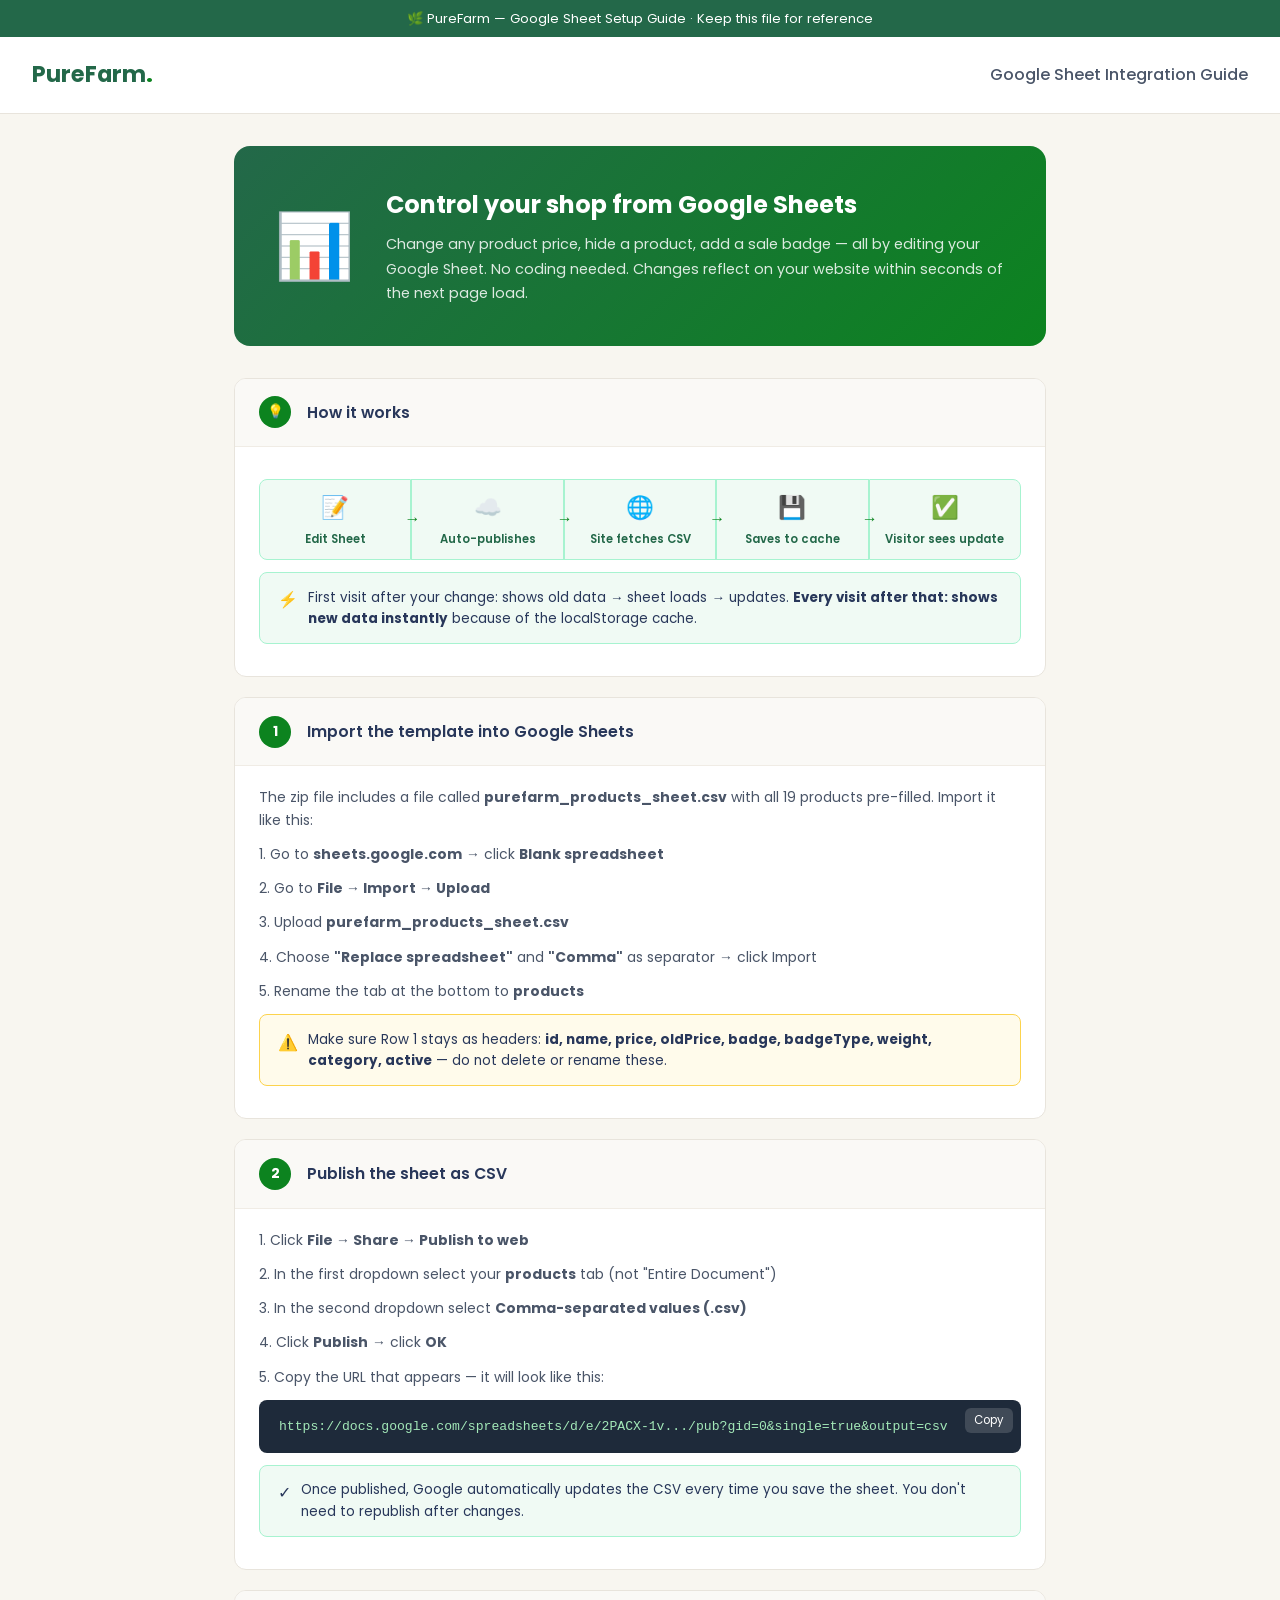
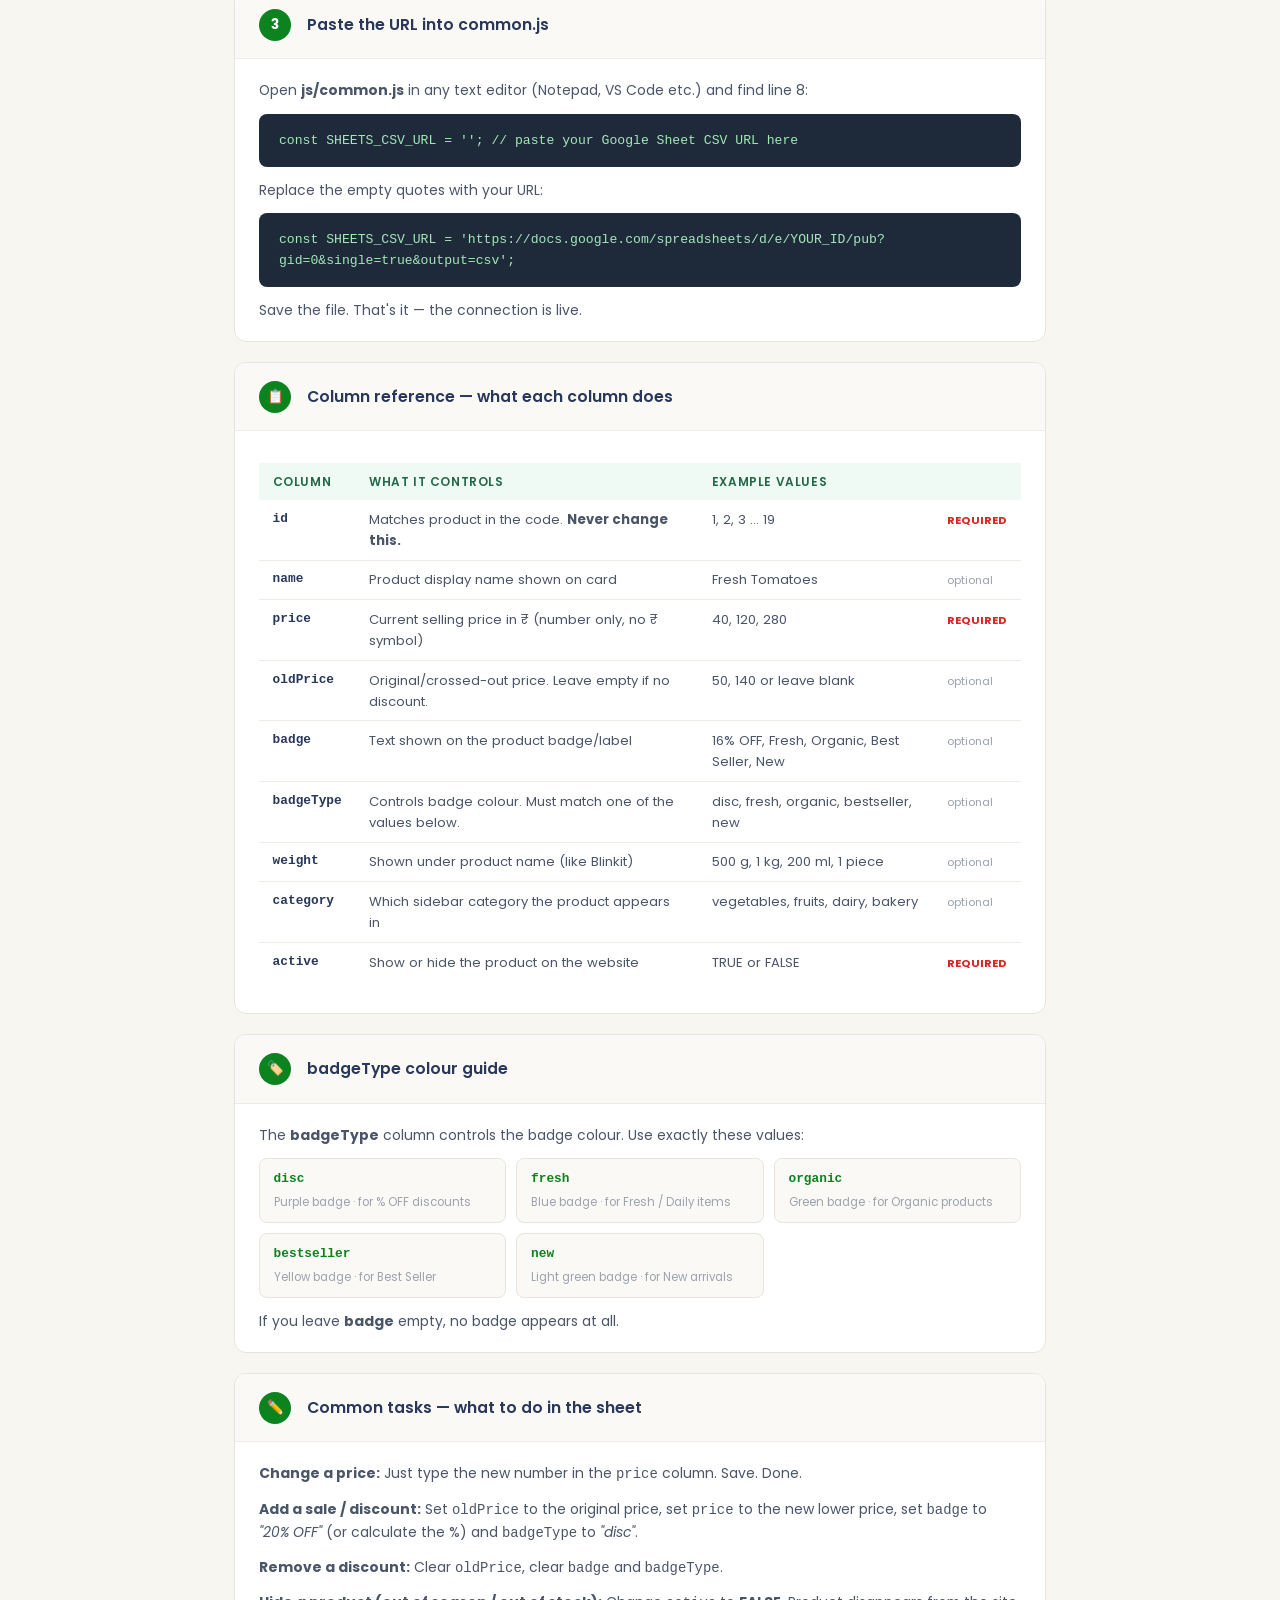
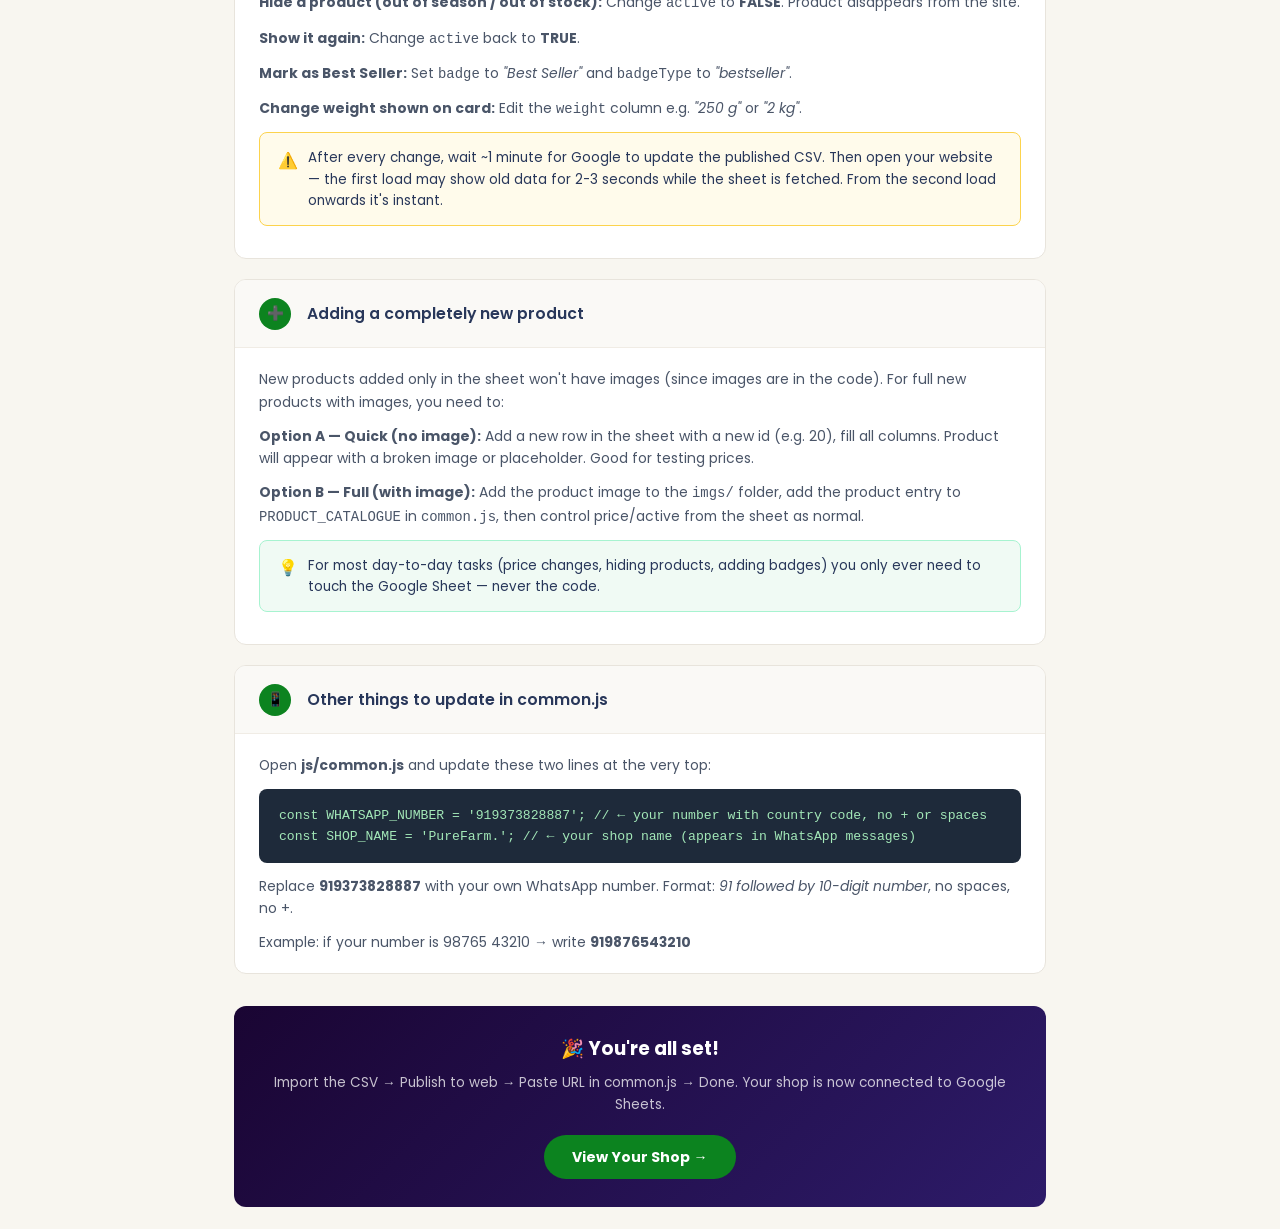
<file: SETUP_GUIDE.html>
<!DOCTYPE html>
<html lang="en">
<head>
<meta charset="UTF-8" />
<meta name="viewport" content="width=device-width, initial-scale=1.0" />
<title>PureFarm — Google Sheet Setup Guide</title>
<style>
  @import url('https://fonts.googleapis.com/css2?family=Poppins:wght@300;400;500;600;700&display=swap');
  *{box-sizing:border-box;margin:0;padding:0}
  body{font-family:'Poppins',sans-serif;background:#f8f6f0;color:#28375a;line-height:1.6}
  .top-bar{background:#236849;color:#fff;text-align:center;padding:.5rem;font-size:.82rem}
  header{background:#fff;border-bottom:1px solid #e8e4dc;padding:1.25rem 2rem;display:flex;align-items:center;gap:1rem}
  .logo{font-size:1.4rem;font-weight:700;color:#236849}
  .logo span{color:#0C831F}
  h1{font-size:1rem;font-weight:500;color:#4a5568;margin-left:auto}
  .container{max-width:860px;margin:0 auto;padding:2rem 1.5rem}
  .hero-card{background:linear-gradient(135deg,#236849,#0C831F);border-radius:16px;padding:2.5rem;color:#fff;margin-bottom:2rem;display:flex;gap:2rem;align-items:center}
  .hero-card h2{font-size:1.5rem;font-weight:700;margin-bottom:.5rem}
  .hero-card p{font-size:.9rem;opacity:.85;line-height:1.7}
  .hero-icon{font-size:4rem;flex-shrink:0}
  .step-card{background:#fff;border-radius:12px;border:1px solid #e8e4dc;margin-bottom:1.25rem;overflow:hidden}
  .step-header{display:flex;align-items:center;gap:1rem;padding:1.1rem 1.5rem;border-bottom:1px solid #f0ece5;background:#faf9f6}
  .step-num{width:32px;height:32px;border-radius:50%;background:#0C831F;color:#fff;font-size:.85rem;font-weight:700;display:flex;align-items:center;justify-content:center;flex-shrink:0}
  .step-title{font-size:.98rem;font-weight:600;color:#28375a}
  .step-body{padding:1.25rem 1.5rem}
  .step-body p{font-size:.87rem;color:#4a5568;margin-bottom:.75rem}
  .step-body p:last-child{margin-bottom:0}
  .code-block{background:#1e2a3a;color:#a3e8b8;border-radius:8px;padding:1rem 1.25rem;font-family:'Courier New',monospace;font-size:.82rem;margin:.75rem 0;overflow-x:auto;position:relative}
  .copy-btn{position:absolute;top:.5rem;right:.5rem;background:rgba(255,255,255,.15);color:#fff;border:none;border-radius:6px;padding:.25rem .6rem;font-size:.72rem;cursor:pointer;font-family:'Poppins',sans-serif}
  .copy-btn:hover{background:rgba(255,255,255,.25)}
  .img-placeholder{background:#f0ece5;border:2px dashed #d0cab8;border-radius:8px;padding:2rem;text-align:center;color:#9ca3af;font-size:.82rem;margin:.75rem 0}
  .columns-table{width:100%;border-collapse:collapse;font-size:.82rem;margin:.75rem 0}
  .columns-table th{background:#f0faf4;color:#236849;text-align:left;padding:.55rem .85rem;font-weight:600;font-size:.75rem;text-transform:uppercase;letter-spacing:.05em}
  .columns-table td{padding:.55rem .85rem;border-bottom:1px solid #f0ece5;color:#4a5568;vertical-align:top}
  .columns-table tr:last-child td{border-bottom:none}
  .columns-table .col-name{font-weight:600;color:#28375a;font-family:'Courier New',monospace;font-size:.8rem}
  .columns-table .required{color:#dc2626;font-size:.7rem;font-weight:700}
  .columns-table .optional{color:#9ca3af;font-size:.7rem}
  .badge{display:inline-block;padding:.18rem .55rem;border-radius:50px;font-size:.68rem;font-weight:700}
  .badge-green{background:#dcfce7;color:#166534}
  .badge-blue{background:#dbeafe;color:#1e40af}
  .badge-yellow{background:#fef9c3;color:#854d0e}
  .badge-red{background:#fee2e2;color:#991b1b}
  .badge-purple{background:#ede9fe;color:#5b21b6}
  .alert{border-radius:8px;padding:.85rem 1.1rem;margin:.75rem 0;font-size:.84rem;display:flex;gap:.65rem;align-items:flex-start}
  .alert-green{background:#f0faf4;border:1px solid #a7f3d0}
  .alert-yellow{background:#fffbeb;border:1px solid #fcd34d}
  .alert-icon{font-size:1rem;flex-shrink:0;margin-top:.05rem}
  .value-examples{display:grid;grid-template-columns:repeat(auto-fill,minmax(200px,1fr));gap:.65rem;margin:.75rem 0}
  .value-ex{background:#faf9f6;border:1px solid #e8e4dc;border-radius:8px;padding:.65rem .85rem}
  .value-ex .val{font-family:'Courier New',monospace;font-size:.8rem;font-weight:600;color:#0C831F;margin-bottom:.2rem}
  .value-ex .desc{font-size:.72rem;color:#9ca3af}
  .flow-steps{display:flex;gap:0;margin:.75rem 0;flex-wrap:wrap}
  .flow-step{flex:1;min-width:120px;text-align:center;padding:.65rem .5rem;background:#f0faf4;border:1px solid #a7f3d0;position:relative}
  .flow-step:not(:last-child)::after{content:'→';position:absolute;right:-10px;top:50%;transform:translateY(-50%);color:#0C831F;font-weight:700;z-index:1}
  .flow-step:first-child{border-radius:8px 0 0 8px}
  .flow-step:last-child{border-radius:0 8px 8px 0}
  .flow-step .fs-icon{font-size:1.4rem;margin-bottom:.25rem}
  .flow-step .fs-text{font-size:.72rem;font-weight:600;color:#236849}
  .final-card{background:linear-gradient(135deg,#1a0533,#2d1b69);border-radius:12px;padding:1.75rem;color:#fff;text-align:center;margin-top:2rem}
  .final-card h3{font-size:1.15rem;font-weight:700;margin-bottom:.5rem}
  .final-card p{font-size:.85rem;opacity:.75;margin-bottom:1.25rem}
  .final-btn{display:inline-block;background:#0C831F;color:#fff;border-radius:50px;padding:.65rem 1.75rem;font-size:.88rem;font-weight:700;text-decoration:none}
</style>
</head>
<body>

<div class="top-bar">🌿 PureFarm — Google Sheet Setup Guide · Keep this file for reference</div>

<header>
  <div class="logo">PureFarm<span>.</span></div>
  <h1>Google Sheet Integration Guide</h1>
</header>

<div class="container">

  <div class="hero-card">
    <div class="hero-icon">📊</div>
    <div>
      <h2>Control your shop from Google Sheets</h2>
      <p>Change any product price, hide a product, add a sale badge — all by editing your Google Sheet. No coding needed. Changes reflect on your website within seconds of the next page load.</p>
    </div>
  </div>

  <!-- HOW IT WORKS -->
  <div class="step-card">
    <div class="step-header">
      <div class="step-num">💡</div>
      <div class="step-title">How it works</div>
    </div>
    <div class="step-body">
      <div class="flow-steps">
        <div class="flow-step"><div class="fs-icon">📝</div><div class="fs-text">Edit Sheet</div></div>
        <div class="flow-step"><div class="fs-icon">☁️</div><div class="fs-text">Auto-publishes</div></div>
        <div class="flow-step"><div class="fs-icon">🌐</div><div class="fs-text">Site fetches CSV</div></div>
        <div class="flow-step"><div class="fs-icon">💾</div><div class="fs-text">Saves to cache</div></div>
        <div class="flow-step"><div class="fs-icon">✅</div><div class="fs-text">Visitor sees update</div></div>
      </div>
      <div class="alert alert-green">
        <span class="alert-icon">⚡</span>
        <span>First visit after your change: shows old data → sheet loads → updates. <strong>Every visit after that: shows new data instantly</strong> because of the localStorage cache.</span>
      </div>
    </div>
  </div>

  <!-- STEP 1 -->
  <div class="step-card">
    <div class="step-header">
      <div class="step-num">1</div>
      <div class="step-title">Import the template into Google Sheets</div>
    </div>
    <div class="step-body">
      <p>The zip file includes a file called <strong>purefarm_products_sheet.csv</strong> with all 19 products pre-filled. Import it like this:</p>
      <p>1. Go to <strong>sheets.google.com</strong> → click <strong>Blank spreadsheet</strong></p>
      <p>2. Go to <strong>File → Import → Upload</strong></p>
      <p>3. Upload <strong>purefarm_products_sheet.csv</strong></p>
      <p>4. Choose <strong>"Replace spreadsheet"</strong> and <strong>"Comma"</strong> as separator → click Import</p>
      <p>5. Rename the tab at the bottom to <strong>products</strong></p>
      <div class="alert alert-yellow">
        <span class="alert-icon">⚠️</span>
        <span>Make sure Row 1 stays as headers: <strong>id, name, price, oldPrice, badge, badgeType, weight, category, active</strong> — do not delete or rename these.</span>
      </div>
    </div>
  </div>

  <!-- STEP 2 -->
  <div class="step-card">
    <div class="step-header">
      <div class="step-num">2</div>
      <div class="step-title">Publish the sheet as CSV</div>
    </div>
    <div class="step-body">
      <p>1. Click <strong>File → Share → Publish to web</strong></p>
      <p>2. In the first dropdown select your <strong>products</strong> tab (not "Entire Document")</p>
      <p>3. In the second dropdown select <strong>Comma-separated values (.csv)</strong></p>
      <p>4. Click <strong>Publish</strong> → click <strong>OK</strong></p>
      <p>5. Copy the URL that appears — it will look like this:</p>
      <div class="code-block" id="urlExample">
https://docs.google.com/spreadsheets/d/e/2PACX-1v.../pub?gid=0&single=true&output=csv
        <button class="copy-btn" onclick="navigator.clipboard.writeText('https://docs.google.com/spreadsheets/d/e/YOUR_ID/pub?gid=0&single=true&output=csv')">Copy</button>
      </div>
      <div class="alert alert-green">
        <span class="alert-icon">✓</span>
        <span>Once published, Google automatically updates the CSV every time you save the sheet. You don't need to republish after changes.</span>
      </div>
    </div>
  </div>

  <!-- STEP 3 -->
  <div class="step-card">
    <div class="step-header">
      <div class="step-num">3</div>
      <div class="step-title">Paste the URL into common.js</div>
    </div>
    <div class="step-body">
      <p>Open <strong>js/common.js</strong> in any text editor (Notepad, VS Code etc.) and find line 8:</p>
      <div class="code-block">
const SHEETS_CSV_URL  = ''; // paste your Google Sheet CSV URL here
      </div>
      <p>Replace the empty quotes with your URL:</p>
      <div class="code-block">
const SHEETS_CSV_URL  = 'https://docs.google.com/spreadsheets/d/e/YOUR_ID/pub?gid=0&single=true&output=csv';
      </div>
      <p>Save the file. That's it — the connection is live.</p>
    </div>
  </div>

  <!-- COLUMNS REFERENCE -->
  <div class="step-card">
    <div class="step-header">
      <div class="step-num">📋</div>
      <div class="step-title">Column reference — what each column does</div>
    </div>
    <div class="step-body">
      <table class="columns-table">
        <tr>
          <th>Column</th>
          <th>What it controls</th>
          <th>Example values</th>
          <th></th>
        </tr>
        <tr>
          <td class="col-name">id</td>
          <td>Matches product in the code. <strong>Never change this.</strong></td>
          <td>1, 2, 3 … 19</td>
          <td><span class="required">REQUIRED</span></td>
        </tr>
        <tr>
          <td class="col-name">name</td>
          <td>Product display name shown on card</td>
          <td>Fresh Tomatoes</td>
          <td><span class="optional">optional</span></td>
        </tr>
        <tr>
          <td class="col-name">price</td>
          <td>Current selling price in ₹ (number only, no ₹ symbol)</td>
          <td>40, 120, 280</td>
          <td><span class="required">REQUIRED</span></td>
        </tr>
        <tr>
          <td class="col-name">oldPrice</td>
          <td>Original/crossed-out price. Leave empty if no discount.</td>
          <td>50, 140 or leave blank</td>
          <td><span class="optional">optional</span></td>
        </tr>
        <tr>
          <td class="col-name">badge</td>
          <td>Text shown on the product badge/label</td>
          <td>16% OFF, Fresh, Organic, Best Seller, New</td>
          <td><span class="optional">optional</span></td>
        </tr>
        <tr>
          <td class="col-name">badgeType</td>
          <td>Controls badge colour. Must match one of the values below.</td>
          <td>disc, fresh, organic, bestseller, new</td>
          <td><span class="optional">optional</span></td>
        </tr>
        <tr>
          <td class="col-name">weight</td>
          <td>Shown under product name (like Blinkit)</td>
          <td>500 g, 1 kg, 200 ml, 1 piece</td>
          <td><span class="optional">optional</span></td>
        </tr>
        <tr>
          <td class="col-name">category</td>
          <td>Which sidebar category the product appears in</td>
          <td>vegetables, fruits, dairy, bakery</td>
          <td><span class="optional">optional</span></td>
        </tr>
        <tr>
          <td class="col-name">active</td>
          <td>Show or hide the product on the website</td>
          <td>TRUE or FALSE</td>
          <td><span class="required">REQUIRED</span></td>
        </tr>
      </table>
    </div>
  </div>

  <!-- BADGE TYPES -->
  <div class="step-card">
    <div class="step-header">
      <div class="step-num">🏷️</div>
      <div class="step-title">badgeType colour guide</div>
    </div>
    <div class="step-body">
      <p>The <strong>badgeType</strong> column controls the badge colour. Use exactly these values:</p>
      <div class="value-examples">
        <div class="value-ex"><div class="val">disc</div><div class="desc">Purple badge · for % OFF discounts</div></div>
        <div class="value-ex"><div class="val">fresh</div><div class="desc">Blue badge · for Fresh / Daily items</div></div>
        <div class="value-ex"><div class="val">organic</div><div class="desc">Green badge · for Organic products</div></div>
        <div class="value-ex"><div class="val">bestseller</div><div class="desc">Yellow badge · for Best Seller</div></div>
        <div class="value-ex"><div class="val">new</div><div class="desc">Light green badge · for New arrivals</div></div>
      </div>
      <p>If you leave <strong>badge</strong> empty, no badge appears at all.</p>
    </div>
  </div>

  <!-- COMMON TASKS -->
  <div class="step-card">
    <div class="step-header">
      <div class="step-num">✏️</div>
      <div class="step-title">Common tasks — what to do in the sheet</div>
    </div>
    <div class="step-body">
      <p><strong>Change a price:</strong> Just type the new number in the <code>price</code> column. Save. Done.</p>
      <p><strong>Add a sale / discount:</strong> Set <code>oldPrice</code> to the original price, set <code>price</code> to the new lower price, set <code>badge</code> to <em>"20% OFF"</em> (or calculate the %) and <code>badgeType</code> to <em>"disc"</em>.</p>
      <p><strong>Remove a discount:</strong> Clear <code>oldPrice</code>, clear <code>badge</code> and <code>badgeType</code>.</p>
      <p><strong>Hide a product (out of season / out of stock):</strong> Change <code>active</code> to <strong>FALSE</strong>. Product disappears from the site.</p>
      <p><strong>Show it again:</strong> Change <code>active</code> back to <strong>TRUE</strong>.</p>
      <p><strong>Mark as Best Seller:</strong> Set <code>badge</code> to <em>"Best Seller"</em> and <code>badgeType</code> to <em>"bestseller"</em>.</p>
      <p><strong>Change weight shown on card:</strong> Edit the <code>weight</code> column e.g. <em>"250 g"</em> or <em>"2 kg"</em>.</p>
      <div class="alert alert-yellow">
        <span class="alert-icon">⚠️</span>
        <span>After every change, wait ~1 minute for Google to update the published CSV. Then open your website — the first load may show old data for 2-3 seconds while the sheet is fetched. From the second load onwards it's instant.</span>
      </div>
    </div>
  </div>

  <!-- ADDING NEW PRODUCTS -->
  <div class="step-card">
    <div class="step-header">
      <div class="step-num">➕</div>
      <div class="step-title">Adding a completely new product</div>
    </div>
    <div class="step-body">
      <p>New products added only in the sheet won't have images (since images are in the code). For full new products with images, you need to:</p>
      <p><strong>Option A — Quick (no image):</strong> Add a new row in the sheet with a new id (e.g. 20), fill all columns. Product will appear with a broken image or placeholder. Good for testing prices.</p>
      <p><strong>Option B — Full (with image):</strong> Add the product image to the <code>imgs/</code> folder, add the product entry to <code>PRODUCT_CATALOGUE</code> in <code>common.js</code>, then control price/active from the sheet as normal.</p>
      <div class="alert alert-green">
        <span class="alert-icon">💡</span>
        <span>For most day-to-day tasks (price changes, hiding products, adding badges) you only ever need to touch the Google Sheet — never the code.</span>
      </div>
    </div>
  </div>

  <!-- WHATSAPP NUMBER -->
  <div class="step-card">
    <div class="step-header">
      <div class="step-num">📱</div>
      <div class="step-title">Other things to update in common.js</div>
    </div>
    <div class="step-body">
      <p>Open <strong>js/common.js</strong> and update these two lines at the very top:</p>
      <div class="code-block">
const WHATSAPP_NUMBER = '919373828887';  // ← your number with country code, no + or spaces
const SHOP_NAME       = 'PureFarm.';    // ← your shop name (appears in WhatsApp messages)
      </div>
      <p>Replace <strong>919373828887</strong> with your own WhatsApp number. Format: <em>91 followed by 10-digit number</em>, no spaces, no +.</p>
      <p>Example: if your number is 98765 43210 → write <strong>919876543210</strong></p>
    </div>
  </div>

  <div class="final-card">
    <h3>🎉 You're all set!</h3>
    <p>Import the CSV → Publish to web → Paste URL in common.js → Done. Your shop is now connected to Google Sheets.</p>
    <a href="pages/shop.html" class="final-btn">View Your Shop →</a>
  </div>

</div>

</body>
</html>
</file>
